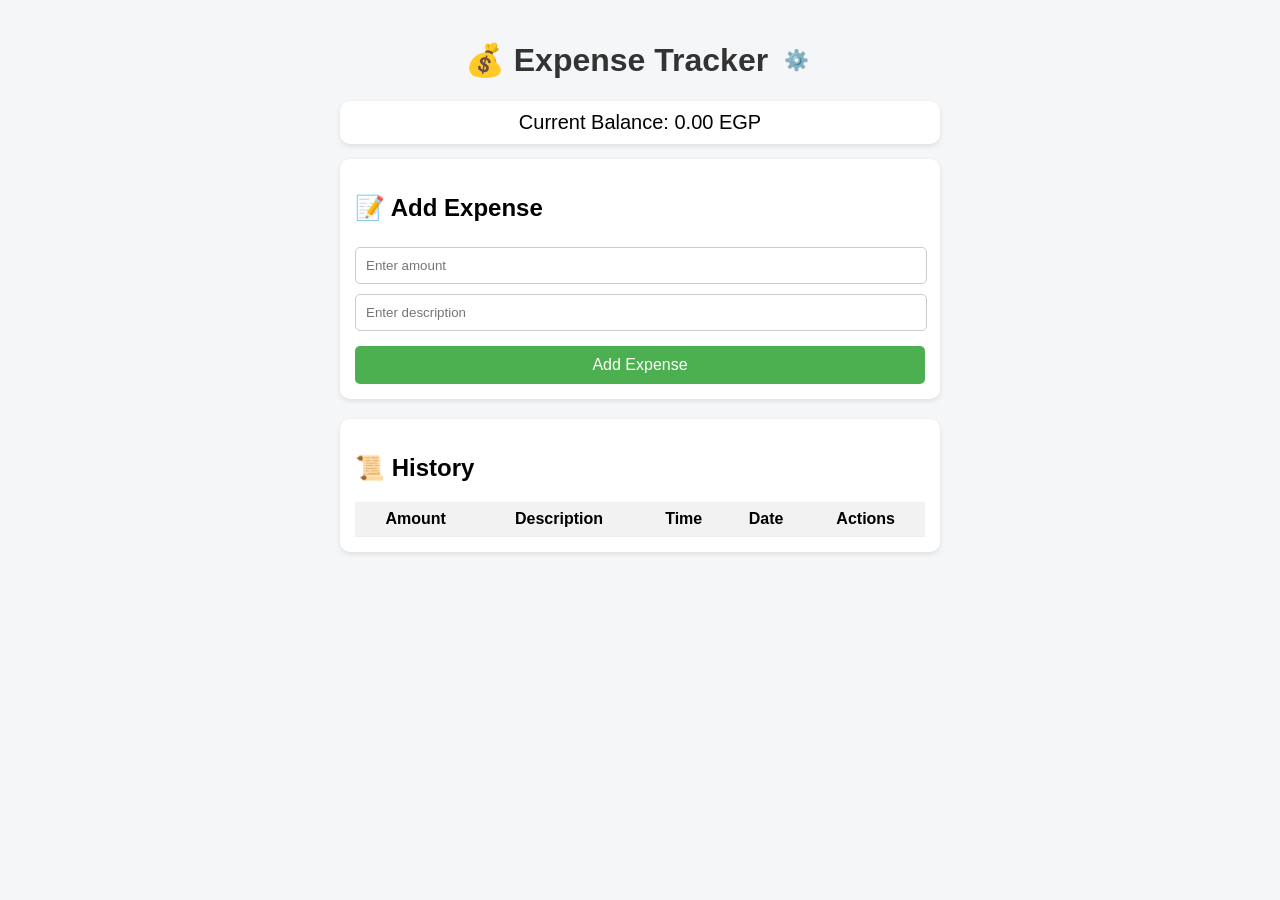
<file: Expenses/index.html>
<!DOCTYPE html>
<html lang="en">
<head>

    <link rel="manifest" href="manifest.json">
    <link rel="icon" href="icon.png" type="image/png">

  <meta charset="UTF-8" />
  <meta name="viewport" content="width=device-width, initial-scale=1.0"/>
  <title>Expense Tracker</title>
  <style>
    body {
      font-family: Arial, sans-serif;
      background: #f4f6f8;
      margin: 0;
      padding: 0;
    }
    .app {
      max-width: 600px;
      margin: auto;
      padding: 20px;
    }
    h1 {
      text-align: center;
      color: #333;
      display: flex;
      justify-content: center;
      align-items: center;
    }
    h1 button {
      margin-left: 10px;
      background: none;
      border: none;
      font-size: 20px;
      cursor: pointer;
    }
    .balance {
      font-size: 20px;
      margin: 15px 0;
      padding: 10px;
      background: #fff;
      border-radius: 10px;
      text-align: center;
      box-shadow: 0 2px 5px rgba(0,0,0,0.1);
    }
    .form {
      background: #fff;
      padding: 15px;
      border-radius: 10px;
      margin-bottom: 20px;
      box-shadow: 0 2px 5px rgba(0,0,0,0.1);
    }
    .form input {
      width: calc(100% - 20px);
      padding: 10px;
      margin: 5px 0;
      border-radius: 5px;
      border: 1px solid #ccc;
    }
    .form button {
      width: 100%;
      padding: 10px;
      margin-top: 10px;
      border: none;
      border-radius: 5px;
      background: #4caf50;
      color: #fff;
      font-size: 16px;
      cursor: pointer;
    }
    .form button:hover {
      background: #45a049;
    }
    .history {
      background: #fff;
      padding: 15px;
      border-radius: 10px;
      box-shadow: 0 2px 5px rgba(0,0,0,0.1);
      overflow-x: auto;
    }
    table {
      width: 100%;
      border-collapse: collapse;
    }
    th, td {
      padding: 8px;
      text-align: center;
      border-bottom: 1px solid #eee;
    }
    th {
      background: #f2f2f2;
    }
    tr.divider-row td {
      font-weight: bold;
      background: #e0e0e0;
      color: #333;
      text-align: center;
      border-top: 2px solid #aaa;
      border-bottom: 2px solid #aaa;
    }
    .expense-actions button {
      margin: 0 3px;
      border: none;
      background: none;
      cursor: pointer;
      font-size: 16px;
    }
    .expense-actions button:hover {
      opacity: 0.7;
    }
    /* Modal styles */
    .modal {
      display: none; 
      position: fixed;
      z-index: 1000;
      left: 0;
      top: 0;
      width: 100%;
      height: 100%;
      background: rgba(0,0,0,0.5);
    }
    .modal-content {
      background: #fff;
      margin: 20% auto;
      padding: 20px;
      border-radius: 12px;
      width: 85%;
      max-width: 350px;
      box-shadow: 0 2px 10px rgba(0,0,0,0.2);
      text-align: center;
    }
    .modal-content h2 {
      margin-top: 0;
      color: #333;
    }
    .modal-content input {
      width: 100%;
      padding: 10px;
      margin: 10px 0;
      border-radius: 8px;
      border: 1px solid #ccc;
      text-align: center;
      font-size: 16px;
    }
    .modal-content button {
      width: 100%;
      padding: 10px;
      margin-top: 5px;
      border: none;
      border-radius: 8px;
      font-size: 16px;
      cursor: pointer;
    }
    .set-btn {
      background: #4caf50;
      color: #fff;
    }
    .close-btn {
      background: #f44336;
      color: #fff;
    }
    .clear-btn {
      background: #ff9800;
      color: #fff;
    }
    .close {
      float: right;
      font-size: 22px;
      font-weight: bold;
      cursor: pointer;
      color: #666;
    }
    .editing input {
      width: 80px;
      padding: 5px;
      font-size: 14px;
    }
    .editing .save-btn, .editing .cancel-btn {
      border: none;
      border-radius: 5px;
      padding: 5px 8px;
      cursor: pointer;
      font-size: 14px;
      margin: 2px;
    }
    .save-btn { background: #4caf50; color: white; }
    .cancel-btn { background: #f44336; color: white; }
  </style>
</head>
<body>
  <div class="app">
    <h1>
      💰 Expense Tracker 
      <button onclick="openModal()">⚙️</button>
    </h1>

    <div class="balance">
      Current Balance: <span id="balance">0</span> EGP
    </div>

    <div class="form">
      <h2> 📝 Add Expense</h2>
      <input type="number" id="amount" placeholder="Enter amount"/>
      <input type="text" id="description" placeholder="Enter description"/>
      <button onclick="addExpense()">Add Expense</button>
    </div>

    <div class="history">
      <h2> 📜 History</h2>
      <table>
        <thead>
          <tr>
            <th>Amount</th>
            <th>Description</th>
            <th>Time</th>
            <th>Date</th>
            <th>Actions</th>
          </tr>
        </thead>
        <tbody id="historyList"></tbody>
      </table>
    </div>
  </div>

  <!-- Budget Modal -->
  <div id="budgetModal" class="modal">
    <div class="modal-content">
      <span class="close" onclick="closeModal()">&times;</span>
      <h2>Settings</h2>
      <p id="currentBudgetText"></p>
      <input type="number" id="budget" placeholder="Enter your budget"/>
      <button class="set-btn" onclick="setBudget()">✅ Set Budget</button>
      <button class="clear-btn" onclick="clearHistory()">🗑️ Clear History</button>
      <button class="close-btn" onclick="closeModal()">❌ Cancel</button>
    </div>
  </div>

  <script>
    let balance = localStorage.getItem("balance") 
                  ? parseFloat(localStorage.getItem("balance")) 
                  : 0;
    let history = localStorage.getItem("history") 
                  ? JSON.parse(localStorage.getItem("history")) 
                  : [];

    function updateUI() {
      document.getElementById("balance").innerText = balance.toFixed(2);
      let historyList = document.getElementById("historyList");
      historyList.innerHTML = "";
      history.forEach((item, index) => {
        let tr = document.createElement("tr");
        if (item.type === "divider") {
          tr.className = "divider-row";
          tr.innerHTML = `<td colspan="5">=== New Monthly Budget: ${item.amount} EGP (${item.date}) ===</td>`;
        } else if (item.editing) {
          tr.classList.add("editing");
          tr.innerHTML = `
            <td><input type="number" id="editAmount${index}" value="${item.amount}" /></td>
            <td><input type="text" id="editDesc${index}" value="${item.description}" /></td>
            <td>${item.time}</td>
            <td>${item.date}</td>
            <td>
              <button class="save-btn" onclick="saveEdit(${index})">Save</button>
              <button class="cancel-btn" onclick="cancelEdit(${index})">Cancel</button>
            </td>
          `;
        } else {
          tr.innerHTML = `
            <td>${item.amount} EGP</td>
            <td>${item.description}</td>
            <td>${item.time}</td>
            <td>${item.date}</td>
            <td class="expense-actions">
              <button onclick="editExpense(${index})">✏️</button>
              <button onclick="deleteExpense(${index})">🗑️</button>
            </td>
          `;
        }
        historyList.appendChild(tr);
      });
    }

    function openModal() {
      document.getElementById("budgetModal").style.display = "block";
      document.getElementById("currentBudgetText").innerText = 
        "Current balance: " + balance.toFixed(2) + " EGP";
    }

    function closeModal() {
      document.getElementById("budgetModal").style.display = "none";
    }

    function setBudget() {
      let budget = parseFloat(document.getElementById("budget").value);
      if (!isNaN(budget) && budget >= 0) {
        balance = budget;
        let now = new Date();
        let date = now.toLocaleDateString();
        let time = now.toLocaleTimeString();
        history.push({ type: "divider", amount: budget, date: date, time: time });
        localStorage.setItem("balance", balance);
        localStorage.setItem("history", JSON.stringify(history));
        updateUI();
        closeModal();
      }
    }

    function addExpense() {
      let amount = parseFloat(document.getElementById("amount").value);
      let description = document.getElementById("description").value;
      if (!isNaN(amount) && amount > 0 && description.trim() !== "") {
        balance -= amount;
        let now = new Date();
        let date = now.toLocaleDateString();
        let time = now.toLocaleTimeString();
        history.push({ amount: amount, description: description, date: date, time: time });
        localStorage.setItem("balance", balance);
        localStorage.setItem("history", JSON.stringify(history));
        updateUI();

        // ✅ clear input fields after adding
        document.getElementById("amount").value = "";
        document.getElementById("description").value = "";
      }
    }

    function editExpense(index) {
      history[index].editing = true;
      updateUI();
    }

    function saveEdit(index) {
      let newAmount = parseFloat(document.getElementById(`editAmount${index}`).value);
      let newDesc = document.getElementById(`editDesc${index}`).value;
      if (!isNaN(newAmount) && newAmount > 0 && newDesc.trim() !== "") {
        balance += history[index].amount;
        balance -= newAmount;
        history[index] = { amount: newAmount, description: newDesc, date: history[index].date, time: history[index].time };
        localStorage.setItem("balance", balance);
        localStorage.setItem("history", JSON.stringify(history));
        updateUI();
      }
    }

    function cancelEdit(index) {
      delete history[index].editing;
      updateUI();
    }

    function deleteExpense(index) {
      let item = history[index];
      if (item.type !== "divider") {
        balance += item.amount;
      }
      history.splice(index, 1);
      localStorage.setItem("balance", balance);
      localStorage.setItem("history", JSON.stringify(history));
      updateUI();
    }

    function clearHistory() {
      if (confirm("Are you sure you want to clear all history?")) {
        history = [];
        localStorage.setItem("history", JSON.stringify(history));
        updateUI();
      }
    }

    updateUI();

    window.onclick = function(event) {
      let modal = document.getElementById("budgetModal");
      if (event.target === modal) {
        modal.style.display = "none";
      }
    }
  </script>
</body>
</html>
</file>
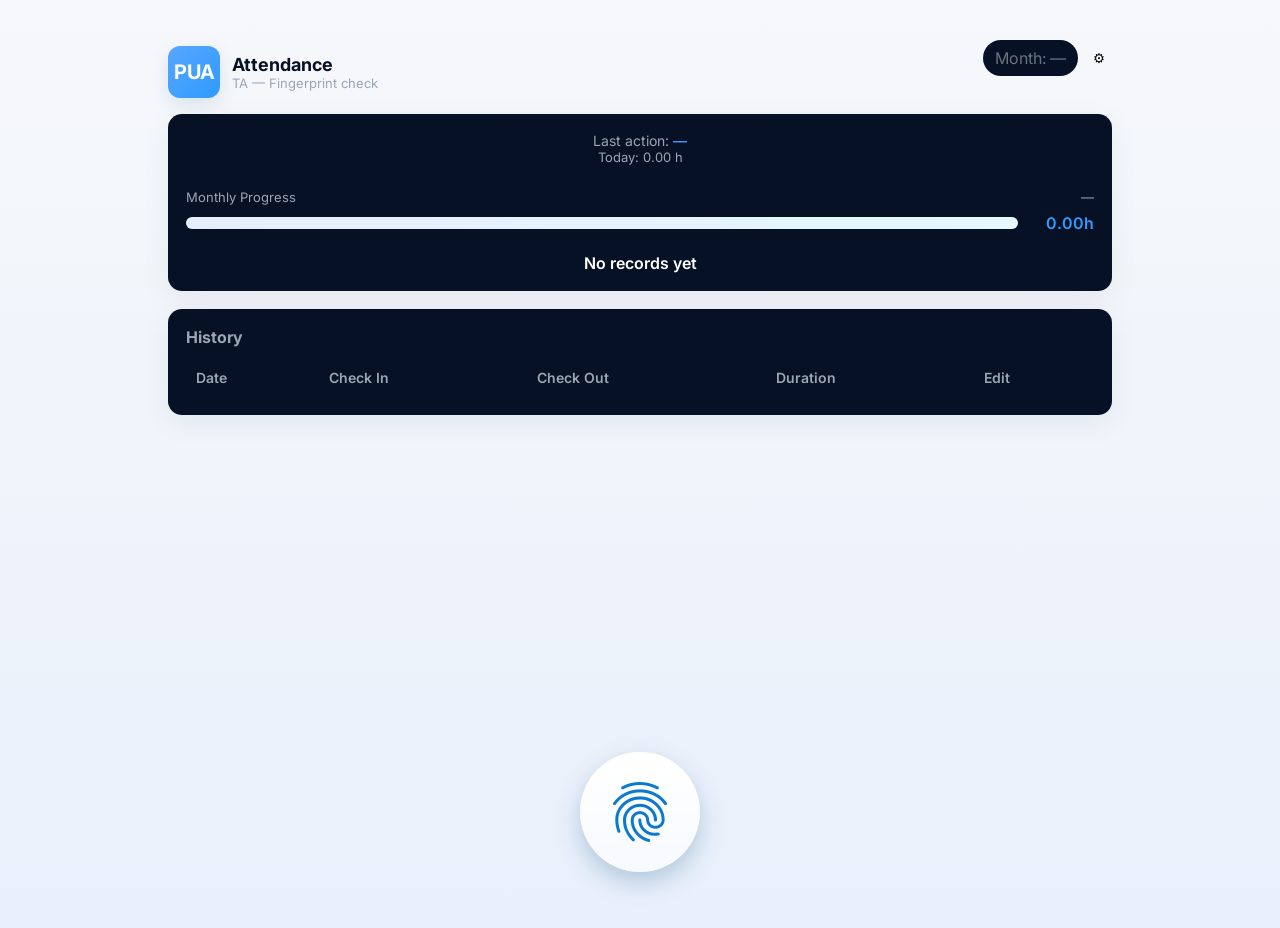
<file: PUA-Attendance/index.html>
<!doctype html>
<html lang="en">
<head>
  <link rel="icon" type="image/png" sizes="192x192" href="icon-image.png">
  <link rel="apple-touch-icon" href="icon-image.png">
  <link rel="manifest" href="manifest.json">
  <meta name="theme-color" content="#0b1220">

  <meta charset="utf-8"/>
  <meta name="viewport" content="width=device-width,initial-scale=1"/>
  <title>PUA Attendance</title>

  <!-- Fonts -->
  <link href="https://fonts.googleapis.com/css2?family=Inter:wght@300;400;600;700&display=swap" rel="stylesheet">
  <link href="https://fonts.googleapis.com/icon?family=Material+Icons" rel="stylesheet">

  <!-- CSS -->
  <link rel="stylesheet" href="style.css">
</head>
<body>
<div class="app" id="app" data-theme="dark">
  <!-- ================= HEADER ================= -->
  <header>
    <div class="brand">
      <div class="logo">PUA</div>
      <div>
        <h1>Attendance</h1>
        <div class="muted">TA — Fingerprint check</div>
      </div>
    </div>

    <div class="controls">
      <div class="chip" id="monthLabel">Month: 0.00 / 0.00 h</div>
      <button class="toggle" id="setDaysBtn" title="Set working days">⚙️</button>
    </div>
  </header>

  <!-- ================= MAIN ================= -->
  <main>
    <!-- Monthly Progress Section -->
    <section class="card">
      <div class="center">
        <div class="info">
          <div>Last action: <span id="lastAction" class="last">—</span></div>
          <div class="small">Today: <span id="todayWorked">0.00</span> h</div>
        </div>

        <div style="width:100%;margin-top:12px">
          <div class="summary">
            <div style="display:flex;justify-content:space-between">
              <div class="muted">Monthly Progress</div>
              <div class="muted" id="percentLabel">0%</div>
            </div>
            <div class="progressWrap">
              <div class="bar"><div class="barInner" id="barInner"></div></div>
              <div style="width:64px;text-align:right;font-weight:600;color:var(--accent-2)" id="hoursLabel">0h</div>
            </div>
          </div>
        </div>

        <div id="extraLabel" class="extra-label">—</div>
      </div>
    </section>

    <!-- Attendance History -->
    <aside class="card">
      <div class="histHeader">
        <strong>History</strong>
      </div>

      <div class="tableWrap">
        <table id="historyTable" aria-label="history table">
          <thead>
            <tr><th>Date</th><th>Check In</th><th>Check Out</th><th>Duration</th><th>Edit</th></tr>
          </thead>
          <tbody id="tbody"></tbody>
        </table>
      </div>
    </aside>
  </main>
</div>

<!-- ================= FINGERPRINT BUTTON ================= -->
<div class="fingerprint-container">
  <div id="fingerBtn" class="finger" title="Tap to record">
    <span class="material-icons">fingerprint</span>
  </div>
</div>

<!-- ================= EDIT MODAL ================= -->
<div id="modal" class="modal" aria-hidden="true">
  <div class="modalCard">
    <h3>Edit Entry</h3>
    <div id="editDate" style="font-weight:600;margin-bottom:6px"></div>
    <label>Check In</label>
    <input id="inpIn" type="time">
    <label>Check Out</label>
    <input id="inpOut" type="time">
    <div style="display:flex;gap:8px;justify-content:flex-end;margin-top:12px">
      <button class="btn ghost" id="cancelEdit">Cancel</button>
      <button class="btn" id="saveEdit">Save</button>
    </div>
  </div>
</div>

<script src="script.js"></script>
</body>
</html>
</file>
<file: PUA-Attendance/style.css>
:root {
  --bg:#f6f8fb;
  --card:#fff;
  --muted:#6b7280;
  --accent:#1565c0;
  --accent-2:#0b79d0;
  --success:#16a34a;
  --danger:#dc2626;
  --glass: rgba(255,255,255,0.6);
}

[data-theme="dark"] {
  --bg:#0b1220;
  --card:#071125;
  --muted:#9aa6b2;
  --accent:#58a6ff;
  --accent-2:#2f9bff;
  --success:#22c55e;
  --danger:#fb7185;
  --glass: rgba(255,255,255,0.04);
}

* {
  box-sizing: border-box;
  font-family: 'Inter', system-ui, -apple-system, Segoe UI, Roboto, 'Helvetica Neue', Arial;
}

body {
  margin: 0;
  background: linear-gradient(180deg, var(--bg), #e9f0fb);
  min-height: 100vh;
  color: var(--muted);
  padding-bottom: 160px; /* مساحة كافية لزرار البصمة */
}

.app {
  max-width: 980px;
  margin: 28px auto;
  padding: 18px;
}

header {
  display: flex;
  align-items: center;
  justify-content: space-between;
  margin-bottom: 16px;
}

.brand {
  display: flex;
  gap: 12px;
  align-items: center;
}

.logo {
  width: 52px;
  height: 52px;
  border-radius: 12px;
  background: linear-gradient(135deg, var(--accent), var(--accent-2));
  display: flex;
  align-items: center;
  justify-content: center;
  color: #fff;
  font-weight: 700;
  font-size: 20px;
  box-shadow: 0 6px 18px rgba(11,79,128,.12);
}

h1 {
  margin: 0;
  font-size: 18px;
  color: var(--card);
  font-weight: 700;
}

.controls {
  display: flex;
  gap: 8px;
  align-items: center;
}

.chip {
  background: var(--card);
  padding: 8px 12px;
  border-radius: 999px;
  display: inline-flex;
  gap: 8px;
  align-items: center;
  box-shadow: 0 2px 10px var(--glass);
}

.toggle {
  cursor: pointer;
  padding: 6px;
  border-radius: 8px;
  background: transparent;
  border: 1px solid rgba(255,255,255,0.03);
}

main {
  display: flex;
  flex-direction: column;
  gap: 18px;
}

/* Cards */
.card {
  background: var(--card);
  border-radius: 14px;
  padding: 18px;
  box-shadow: 0 8px 30px rgba(12,18,30,.06);
  color: var(--muted);
}

.center {
  display: flex;
  flex-direction: column;
  align-items: center;
  gap: 12px;
}

/* Fingerprint button default style */
.finger {
  width: 150px;
  height: 150px;
  border-radius: 999px;
  display: flex;
  align-items: center;
  justify-content: center;
  background: linear-gradient(180deg,#fff,var(--glass));
  box-shadow: 0 10px 30px rgba(11,79,128,.12);
  cursor: pointer;
  transition: transform .14s ease;
}

.finger:active {
  transform: scale(.98);
}

.finger .material-icons {
  font-size: 72px;
  color: var(--accent-2);
}

.info {
  font-size: 14px;
  color: var(--muted);
  text-align: center;
}

.last {
  font-weight: 600;
  color: var(--accent-2);
}

.small {
  font-size: 13px;
  color: var(--muted);
}

.summary {
  display: flex;
  flex-direction: column;
  gap: 8px;
}

.progressWrap {
  display: flex;
  align-items: center;
  gap: 12px;
}

.bar {
  flex: 1;
  height: 12px;
  background: linear-gradient(90deg,#e6eefc,#e6f7ff);
  border-radius: 999px;
  overflow: hidden;
}

.barInner {
  height: 100%;
  background: linear-gradient(90deg,var(--accent),var(--accent-2));
  width: 0%;
}

/* History section */
.histHeader {
  display: flex;
  align-items: center;
  justify-content: space-between;
  margin-bottom: 12px;
}

.tableWrap {
  overflow: auto;
  max-height: 480px;
}

table {
  width: 100%;
  border-collapse: collapse;
  font-size: 14px;
}

thead th {
  position: sticky;
  top: 0;
  background: var(--card);
  padding: 10px;
  text-align: left;
  color: var(--muted);
  font-weight: 600;
  border-bottom: 1px solid rgba(0,0,0,0.06);
}

tbody td {
  padding: 10px;
  border-bottom: 1px solid rgba(0,0,0,0.04);
  color: var(--muted);
}

/* Buttons */
.btn {
  padding: 8px 12px;
  border-radius: 10px;
  border: 0;
  background: var(--accent-2);
  color: #fff;
  cursor: pointer;
}

.ghost {
  background: transparent;
  border: 1px solid rgba(0,0,0,0.06);
  color: var(--muted);
}

.danger {
  background: var(--danger);
}

.ok {
  background: var(--success);
}

.muted {
  color: var(--muted);
  font-size: 13px;
}

footer {
  margin-top: 14px;
  text-align: right;
  color: var(--muted);
  font-size: 13px;
}

/* Modal */
.modal {
  position: fixed;
  inset: 0;
  display: none;
  align-items: center;
  justify-content: center;
  background: rgba(2,6,23,0.4);
}

.modal.show {
  display: flex;
}

.modalCard {
  background: var(--card);
  padding: 18px;
  border-radius: 12px;
  width: 360px;
}

label {
  display: block;
  font-size: 13px;
  margin-top: 8px;
  color: var(--muted);
}

input[type=time] {
  width: 100%;
  padding: 8px;
  border-radius: 8px;
  border: 1px solid rgba(0,0,0,0.06);
  margin-top: 6px;
}

/* ✅ Fingerprint fixed at bottom center */
.fingerprint-container {
  position: fixed;
  bottom: 28px;
  left: 50%;
  transform: translateX(-50%);
  text-align: center;
  z-index: 1000;
}

.fingerprint-container .finger {
  width: 120px;
  height: 120px;
  background: linear-gradient(180deg, #fff, var(--glass));
  box-shadow: 0 10px 25px rgba(11,79,128,0.25);
  transition: transform 0.15s ease;
}

.fingerprint-container .finger:hover {
  transform: scale(1.05);
}

/* 📱 Tablet adjustments */
@media (max-width: 880px) {
  main {
    flex-direction: column;
  }
  .finger {
    width: 120px;
    height: 120px;
  }
  .card {
    padding: 12px;
  }
}

/* 📱 Responsive tweaks */
@media (max-width: 768px) {
  header {
    flex-direction: column;
    align-items: flex-start;
    gap: 12px;
  }

  .controls {
    flex-wrap: wrap;
    gap: 6px;
  }

  .app {
    padding: 12px;
  }

  .finger {
    width: 100px;
    height: 100px;
  }

  table {
    font-size: 12px;
  }

  thead th,
  tbody td {
    padding: 6px;
  }
}

@media (max-width: 480px) {
  h1 {
    font-size: 16px;
  }

  .logo {
    width: 42px;
    height: 42px;
    font-size: 16px;
  }

  .finger {
    width: 80px;
    height: 80px;
  }

  .modalCard {
    width: 90%;
  }

  .chip {
    font-size: 12px;
    padding: 6px 10px;
  }
}
.extra-label {
  text-align: center;
  margin-top: 8px;
  font-size: 16px;
  font-weight: 600;
  color: #fff;
}
/* ===== 🔧 Fix controls alignment on mobile and desktop ===== */

header {
  align-items: flex-start; /* يخلي العناصر تطلع فوق شوية */
}

.controls {
  position: relative;
  top: -6px; /* 👈 يرفع الشيب والأيقونات لفوق */
}

/* في الشاشات الصغيرة (موبايل) */
@media (max-width: 768px) {
  .controls {
    align-self: flex-end; /* يخليهم يظهروا في اليمين فوق */
    margin-top: -10px;    /* 👈 يرفعهم أكتر لفوق */
  }
}

.fingerprint-container {
  z-index: 9999; /* bring to front of everything */
}

.fingerprint-container .finger {
  pointer-events: auto; /* ensure touches are detected */
  touch-action: manipulation; /* improve mobile responsiveness */
}


.modal.show {
  display: flex;
}
</file>
